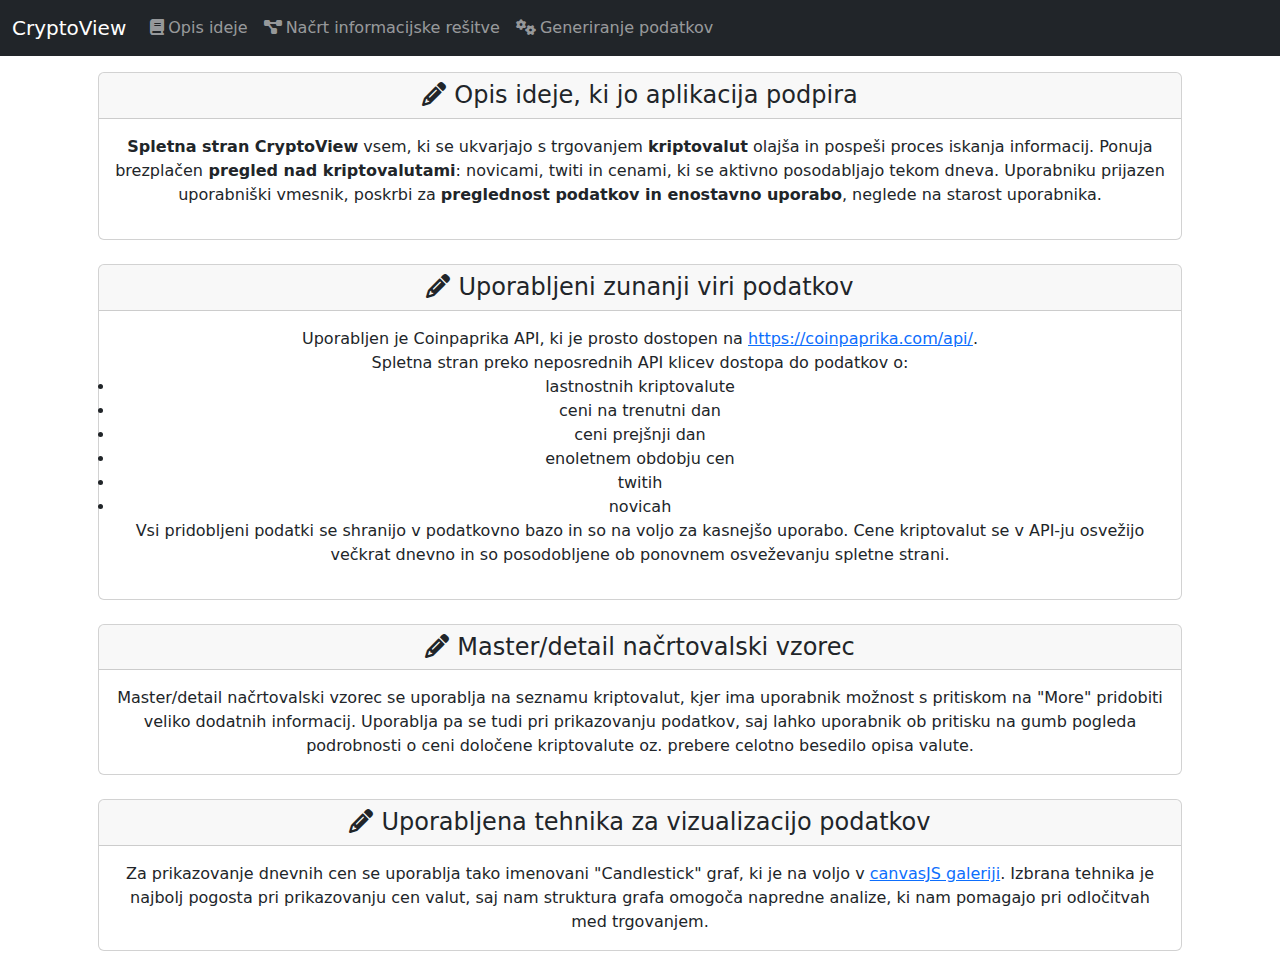
<file: opis.html>
<!DOCTYPE html>
<html lang="en">
  <head>
    <meta charset="utf-8" />
    <title>3. DN :: OIS 2021/2022</title>
    <link
      href="https://cdn.jsdelivr.net/npm/bootstrap@5.1.3/dist/css/bootstrap.min.css"
      rel="stylesheet"
    />
    <link
      rel="stylesheet"
      href="https://cdnjs.cloudflare.com/ajax/libs/font-awesome/6.1.1/css/all.min.css"
    />
    <link rel="icon" href="./favicon.png" />
    <script src="https://code.jquery.com/jquery-3.6.0.min.js"></script>
    <script src="https://cdn.jsdelivr.net/npm/bootstrap@5.1.3/dist/js/bootstrap.bundle.min.js"></script>
    <script src="knjiznice/js/koda.js"></script>
  </head>
  <body>
    <!-- ZAČETEK: Menujska vrstica na vrhu spletne strani -->
    <nav class="navbar navbar-expand-lg navbar-dark bg-dark">
      <div class="container-fluid">
        <!-- ZAČETEK: Ime vaše aplikacije -->
        <a class="nav-link navbar-brand" href="index.html">CryptoView</a>
        <!-- KONEC: Ime vaše aplikacije -->
        <button
          class="navbar-toggler"
          type="button"
          data-bs-toggle="collapse"
          data-bs-target="#menujska-vrstica"
          aria-controls="navbarNavAltMarkup"
          aria-expanded="false"
          aria-label="Toggle navigation"
        >
          <span class="navbar-toggler-icon" title="Prikaži menu"></span>
        </button>
        <div class="collapse navbar-collapse" id="menujska-vrstica">
          <div class="navbar-nav">
            <a class="nav-link" href="opis.html"
              ><i class="fa-solid fa-book me-1"></i>Opis ideje</a
            >
            <a class="nav-link" href="nacrt.html"
              ><i class="fa-solid fa-diagram-project me-1"></i>Načrt
              informacijske rešitve</a
            >
            <a class="nav-link" href="#"
              ><i class="fa-solid fa-gears me-1"></i>Generiranje podatkov</a
            >
          </div>
        </div>
      </div>
    </nav>
    <!-- KONEC: Menujska vrstica na vrhu spletne strani -->

    <!-- ZAČETEK: Opis delovanja aplikacije -->
    <div class="container">
      <div class="card text-center m-3 mb-4">
        <div class="card-header pb-0">
          <h4>
            <i class="fa-solid fa-pencil me-2"></i>Opis ideje, ki jo aplikacija
            podpira
          </h4>
        </div>
        <div class="card-body">
          <!-- ZAČETEK: Opis ideje, ki jo aplikacija podpira -->
          <p>
            <b>Spletna stran CryptoView</b> vsem, ki se ukvarjajo s trgovanjem
            <b>kriptovalut</b> olajša in pospeši proces iskanja informacij.
            Ponuja brezplačen<b> pregled nad kriptovalutami</b>: novicami, twiti
            in cenami, ki se aktivno posodabljajo tekom dneva. Uporabniku
            prijazen uporabniški vmesnik, poskrbi za
            <b>preglednost podatkov in enostavno uporabo</b>, neglede na starost
            uporabnika.
          </p>

          <!-- KONEC: Opis ideje, ki jo aplikacija podpira -->
        </div>
      </div>

      <div class="card text-center m-3 mb-4">
        <div class="card-header pb-0">
          <h4>
            <i class="fa-solid fa-pencil me-2"></i>Uporabljeni zunanji viri
            podatkov
          </h4>
        </div>
        <div class="card-body">
          <!-- ZAČETEK: Uporabljeni zunanji viri podatkov -->
          <p class="mb-0">
            Uporabljen je Coinpaprika API, ki je prosto dostopen na
            <a href="https://coinpaprika.com/api/"
              >https://coinpaprika.com/api/</a
            >.
            <br />
            Spletna stran preko neposrednih API klicev dostopa do podatkov o:

            <li>lastnostnih kriptovalute</li>
            <li>ceni na trenutni dan</li>
            <li>ceni prejšnji dan</li>
            <li>enoletnem obdobju cen</li>
            <li>twitih</li>
            <li>novicah</li>

            Vsi pridobljeni podatki se shranijo v podatkovno bazo in so na voljo
            za kasnejšo uporabo. Cene kriptovalut se v API-ju osvežijo večkrat
            dnevno in so posodobljene ob ponovnem osveževanju spletne strani.
          </p>
          <!-- KONEC: Uporabljeni zunanji viri podatkov -->
        </div>
      </div>

      <div class="card text-center m-3 mb-4">
        <div class="card-header pb-0">
          <h4>
            <i class="fa-solid fa-pencil me-2"></i>Master/detail načrtovalski
            vzorec
          </h4>
        </div>
        <div class="card-body">
          <!-- ZAČETEK: Master/detail načrtovalski vzorec -->
          <p class="mb-0">
            Master/detail načrtovalski vzorec se uporablja na seznamu
            kriptovalut, kjer ima uporabnik možnost s pritiskom na "More"
            pridobiti veliko dodatnih informacij. Uporablja pa se tudi pri
            prikazovanju podatkov, saj lahko uporabnik ob pritisku na gumb
            pogleda podrobnosti o ceni določene kriptovalute oz. prebere celotno
            besedilo opisa valute.
          </p>
          <!-- KONEC: Master/detail načrtovalski vzorec -->
        </div>
      </div>

      <div class="card text-center m-3">
        <div class="card-header pb-0">
          <h4>
            <i class="fa-solid fa-pencil me-2"></i>Uporabljena tehnika za
            vizualizacijo podatkov
          </h4>
        </div>
        <div class="card-body">
          <!-- ZAČETEK: Uporabljeni zunanji viri podatkov -->
          <p class="mb-0">
            Za prikazovanje dnevnih cen se uporablja tako imenovani
            "Candlestick" graf, ki je na voljo v
            <a href="https://canvasjs.com/" target="_blank">canvasJS galeriji</a
            >. Izbrana tehnika je najbolj pogosta pri prikazovanju cen valut,
            saj nam struktura grafa omogoča napredne analize, ki nam pomagajo
            pri odločitvah med trgovanjem.
          </p>
          <!-- KONEC: Uporabljeni zunanji viri podatkov -->
        </div>
      </div>
    </div>
    <!-- KONEC: Opis delovanja aplikacije -->
  </body>
</html>
</file>
